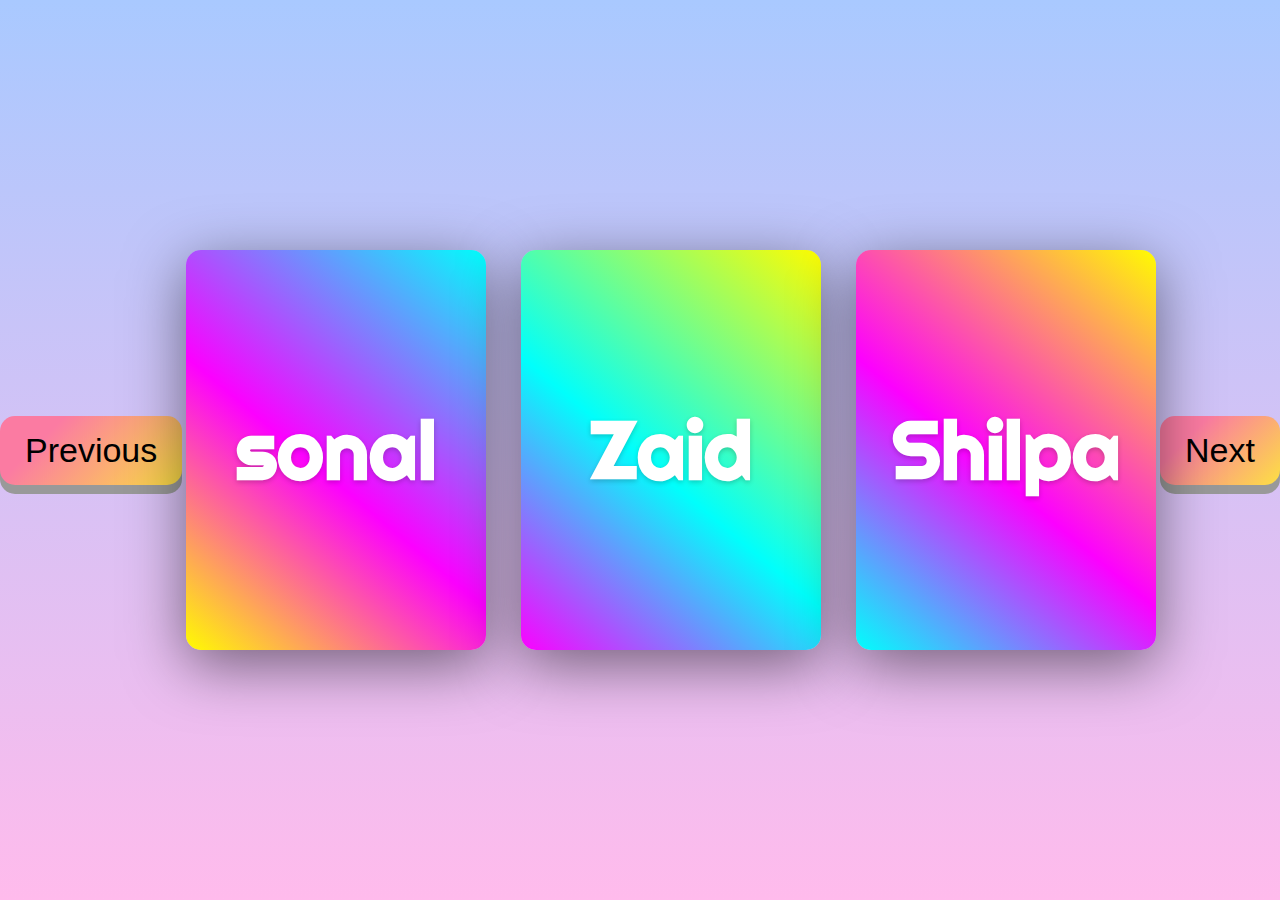
<file: part1.html>
<!DOCTYPE html>
<html lang="en" >
<head>
  <meta name="viewport" content="width=device-width,initial-scale=1,maximum-scale=1,user-scalable=no">
<meta http-equiv="X-UA-Compatible" content="IE=edge,chrome=1">
<meta name="HandheldFriendly" content="true">
  <meta charset="UTF-8">
  <title>CodePen - Cards Hover Effect -&gt; HTML &amp; CSS </title>
  <link rel="stylesheet" href="./1style.css">
  <meta name="viewport" content="width=device-width, initial-scale=1">

  <style>
  .button {
    padding: 15px 25px;
    font-size: 34px;
    text-align: center;
    cursor: pointer;
    outline: none;
    color: Black;
    background-color: #fce043;
  background-image: linear-gradient(315deg, #fce043 0%, #fb7ba2 74%);
    border: none;
    border-radius: 15px;
    box-shadow: 0 9px #999;
  }
  
  .button:hover {background-color: #0000}
  
  .button:active {
    background-color: #0000;
    box-shadow: 0 5px #666;
    transform: translateY(4px);
  }
  </style>
  </head>
  <body>
    <a href="index.html">
  <button class="button">Previous</button>
  </a>
  
</head>
<body>
<!-- partial:index.partial.html -->
<div class="container">

  
  <div class="card">
    <div class="face face1">
      <div class="content">
        <span class="stars"></span>
        <h2 class="java">Happy Birthday</h2>
        <p class="java">Hey Parneet
          Happy Birthday!!! 
          I have spoken to you only a couple of times and you're one of the sweetest people I have come across
          I wish we could meet back in school as well 
          Have a fun day and yeah 
          Sending loads of love your way 
          ❤❤❤🌻.</p>
      </div>
    </div>
    <div class="face face2">
      <h2>sonal</h2>
    </div>
  </div>

  <div class="card">
    <div class="face face1">
      <div class="content">
        <span class="stars"></span>
        <h2 class="python">Happy Birthday</h2>
        <p class="python">Happy Birthday Parneet! You are someone that has been a very important person to me in many capacities, and you have delivered in all of them. While I have failed at times . Anyway this isn't about me, it's about you, and I want to say Happy Birthday to the most amazing person who I am very happy to have in my life.</p>
      </div>
    </div>
    <div class="face face2">
      <h2>Zaid</h2>
    </div>
  </div>

  <div class="card">
    <div class="face face1">
      <div class="content">
        <span class="stars"></span>
        <h2 class="cSharp">Happy Birthday</h2>
        <p class="cSharp">Heyy Parneet,
	Wishing you the biggest slice of happiness and love today.
	Happy birthday! 💖💖
	( I would love to meet you someday!! ✨)
        </p>
      </div>
    </div>
    <div class="face face2">
      <h2>Shilpa</h2>
    </div>
  </div>
</div>
<!-- partial -->
  
</body>
</html>

<!DOCTYPE html>
<html>
<head>
<meta name="viewport" content="width=device-width, initial-scale=1">

<style>
.button {
  padding: 15px 25px;
  font-size: 34px;
  text-align: center;
  cursor: pointer;
  outline: none;
  color: Black;
	background-color: #fce043;
background-image: linear-gradient(315deg, #fce043 0%, #fb7ba2 74%);
  border: none;
  border-radius: 15px;
  box-shadow: 0 9px #999;
}

.button:hover {background-color: #0000}

.button:active {
  background-color: #0000;
  box-shadow: 0 5px #666;
  transform: translateY(4px);
}
</style>
</head>
<body>
  <a href="part2.html">
<button class="button">Next</button>
</a>
<head>
  <meta name="viewport" content="width=device-width,initial-scale=1,maximum-scale=1,user-scalable=no">
  <meta http-equiv="X-UA-Compatible" content="IE=edge,chrome=1">
  <meta name="HandheldFriendly" content="true">
</head>
</body>
</html>
</file>
<file: 1style.css>
@import url("https://fonts.googleapis.com/css2?family=Righteous&display=swap");
body {
  margin: 0;
  padding: 0;
  display: flex;
  justify-content: center;
  align-items: center;
  font-family: "Righteous", cursive;
  min-height: 100vh;
  background-color: #a9c9ff;
  background-image: linear-gradient(180deg, #a9c9ff 0%, #ffbbec 100%);
}
body .container {
  max-width: 100vw;
  display: grid;
  grid-template-columns: repeat(auto-fit, minmax(300px, 1fr));
  grid-gap: 35px;
  margin: 0 auto;
  padding: 40px 0;
}
body .container .card {
  position: relative;
  width: 300px;
  height: 400px;
  margin: 0 auto;
  background-image: url("https://raw.githubusercontent.com/JoelJJoseph/Login-page/main/dist/213809171_348168776818473_4263219119827612653_n(1).jpg?token=ARHNHI3QHLWHXCFK3OCXESDBMZRHY");
  background-repeat: no-repeat;
  background-size: 100%,100%;
  border-radius: 15px;
  box-shadow: 0 15px 60px rgba(0, 0, 0, 0.5);
}
body .container .card .face {
  position: absolute;
  bottom: 0;
  left: 0;
  width: 100%;
  height: 100%;
  display: flex;
  justify-content: center;
  align-items: center;
}
body .container .card .face.face1 {
  box-sizing: border-box;
  padding: 20px;
}
body .container .card .face.face1 h2 {
  margin: 0;
  padding: 0;
}
body .container .card .face.face1 .java {
  background-color: #f1d7d7;
  -webkit-background-clip: text;
  -webkit-text-fill-color: whitesmoke;
}
body .container .card .face.face1 .python {
  background-color: #d1dae0;
  -webkit-background-clip: text;
  -webkit-text-fill-color: whitesmoke;
}
body .container .card .face.face1 .cSharp {
  background-color: #f9ccfa;
  -webkit-background-clip: text;
  -webkit-text-fill-color: whitesmoke;
}
body .container .card .face.face2 {
  transition: 0.5s;
}
body .container .card .face.face2 h2 {
  margin: 0;
  padding: 0;
  font-size: 5em;
  color: #fff;
  transition: 0.5s;
  text-shadow: 0 2px 5px rgba(0, 0, 0, 0.2);
  z-index: 10;
}
body .container .card:hover .face.face2 {
  height: 60px;
}
body .container .card:hover .face.face2 h2 {
  font-size: 2em;
}
body .container .card:nth-child(1) .face.face2 {
  background-image: linear-gradient(40deg, #fffc00 0%, #fc00ff 45%, #00fffc 100%);
  border-radius: 15px;
}
body .container .card:nth-child(2) .face.face2 {
  background-image: linear-gradient(40deg, #fc00ff 0%, #00fffc 45%, #fffc00 100%);
  border-radius: 15px;
}
body .container .card:nth-child(3) .face.face2 {
  background-image: linear-gradient(40deg, #00fffc 0%, #fc00ff 45%, #fffc00 100%);
  border-radius: 15px;
}
</file>
